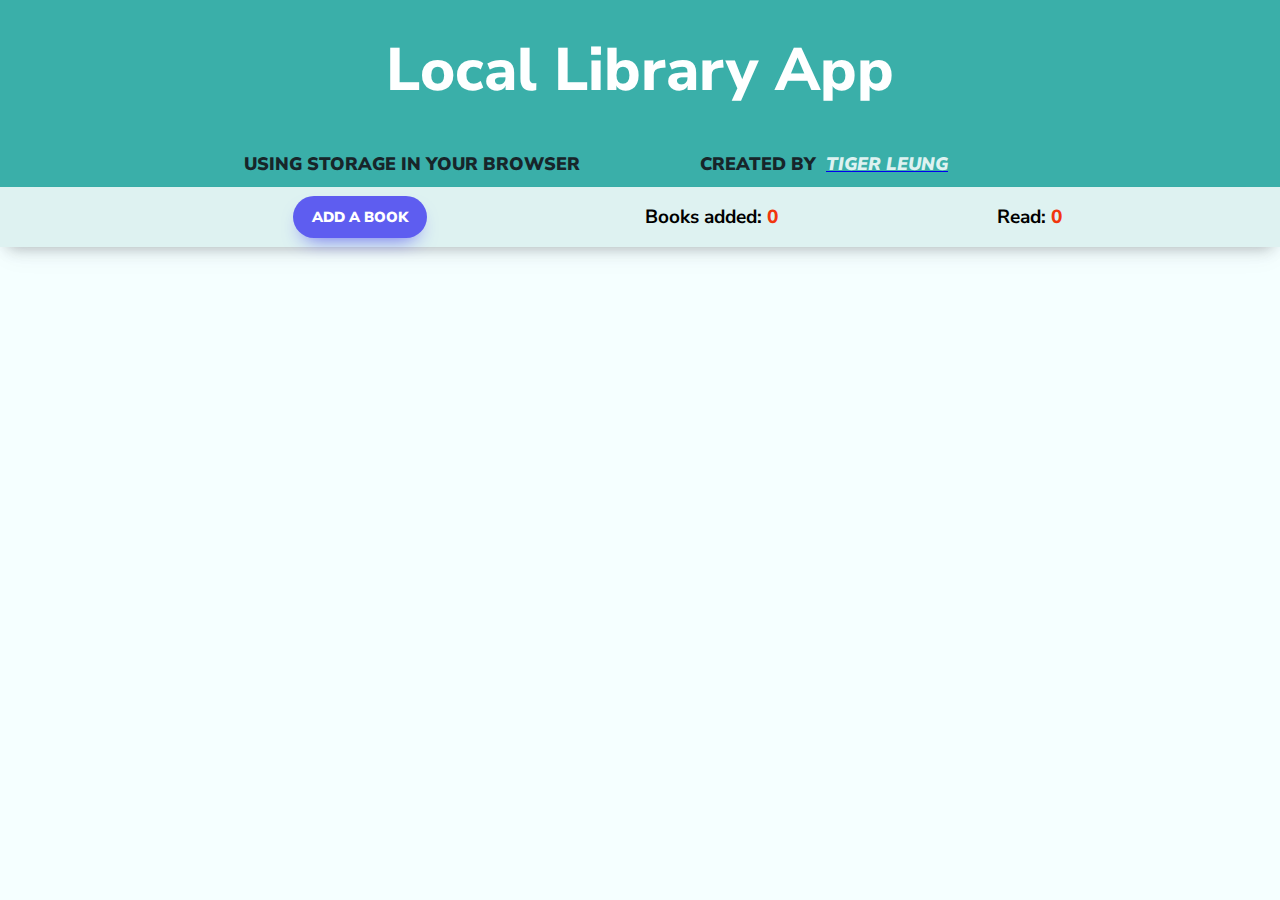
<file: index.html>
<!DOCTYPE html>
<html lang="en">
<head>
  <meta charset="UTF-8">
  <meta http-equiv="X-UA-Compatible" content="IE=edge">
  <meta name="viewport" content="width=device-width, initial-scale=1.0">
  <link rel="stylesheet" href="./style.css">
  <title>Local Lib</title>
</head>
<body>
  <div class="add-book-popup-wrapper" id="popup">
    <div class="popup-heading-wrapper">
      <div class="popup-heading">ADD A BOOK</div>
      <button data-close-button class="close-button">&times;</button>
    </div>
    <div class="popup-form-wrapper">
      <form action="./" methdo="post" data-popup-form>
        <ul>
          <li>
            <label for="title">Title:</label>
            <input data-is-valid-input type="text" id="title" name="title" required>
          </li>
          <li>
            <label for="author">Author:</label>
            <input data-is-valid-input type="text" id="author" name="author" required>
          </li>
          <li>
            <label for="pageNo">No. of Pages:</label>
            <input data-is-valid-input type="number" id="pageNo" name="page_no" required>
          </li>
          <li>
            <label for="date">Publication Date:</label>
            <input data-is-valid-input type="month" id="date" name="publication_date" required>
            <label for="read-status" id="read-status-text">Read?</label>
            <input data-is-valid-input type="checkbox" id="confirmRead" id="read-status-chk" value="Read?">
          </li>
          <li>
            <label for="abstract" id="abstract-heading">Abstract:</label>
            <textarea data-is-valid-input name="abstract" id="abstract-textarea" cols="39" rows="7" required></textarea>
          </li>
          <li>
            <label for="image">Choose a cover:</label>
            <input type="file" data-image-selection>
          </li>
        </ul>
        <p class="submit">
          <button type="submit" value="Add" id="submit-button" class="button-60">Submit</button>
        </p>
      </form>
    </div>
  </div>
  <div class="overlay"></div>
  <div class="body-grid-wrapper">
    <div class="banner">Local Library App</div>
    <div class="description-wrapper">
      <div class="description part-one">USING STORAGE IN YOUR BROWSER</div>
      <div class="description part-two">CREATED BY &nbsp<a href="https://github.com/INll"><em class="description part-three">TIGER LEUNG</em></a></div>  
    </div>
    <div class="main-body">
      <div class="main-functions">
        <div class="button-wrapper">
          <button class="button-34" data-button-target="#popup" role="button"><div class="button-text">ADD A BOOK</div></button>
        </div>
        <div class="stats-wrapper">
          <div class="stat no-of-books">
            Books added:&nbsp
            <div class="important-number number-of-books">0</div>
          </div>
          <div class="stat read-count">
            Read:&nbsp
            <div class="important-number books-read">0</div>
          </div>  
        </div>
      </div>
      <div class="main-display-wrapper">
        <div class="original-template-wrapper" style="display:none"> 
          <div data-template-parentNode class="book-wrapper">
            <div data-book-card class="card read">
              <div class="title placeholder">How to Fail Successfully</div>
              <div class="read-text">READ</div>
              <div class="book-details">
                <img class="cover" src="./cover.jpg" alt="Cover of a book">
                <div class="details-wrapper">
                  <div class="heading-placeholder-wrapper">
                    <div class="sub-heading">AUTHOR:</div>
                    <div class="author detail placeholder">Tiger</div>  
                  </div>
                  <div class="heading-placeholder-wrapper">
                    <div class="sub-heading">PAGE:</div>
                    <div class="no-of-pages detail placeholder">387</div>
                  </div>
                  <div class="heading-placeholder-wrapper">
                    <div class="sub-heading">DATE:</div>
                    <div class="publication-date detail placeholder">Aug 2022</div>
                  </div>
                  <!-- This placeholder makes sure the final nodeList is of length 5, same as formData -->
                  <div class="abstract heading placeholder">ABSTRACT</div>
                </div>
              </div>
              <div class="abstract-wrapper placeholder">
                From Brandon Stosuy, cofounder of the Creative Independent, an interactive guide to navigating disappointments and finding happy accidents in a creative life, filled with advice from artists across disciplines.
              </div>
              <div class="book-buttons">
                <div class="read-button-wrapper">
                  <input data-read-button type="image" class="read function-buttons" src="./open-book-black.png">
                </div>
                <div class="delete-button-wrapper">
                  <input data-delete-button type="image" class="delete function-buttons" src="./bin-black.png">
                </div>
              </div>
            </div>
          </div>
        </div>
      </div>
    </div>
  </div>
</body>
<script src="./script.js"></script>
</html>
</file>
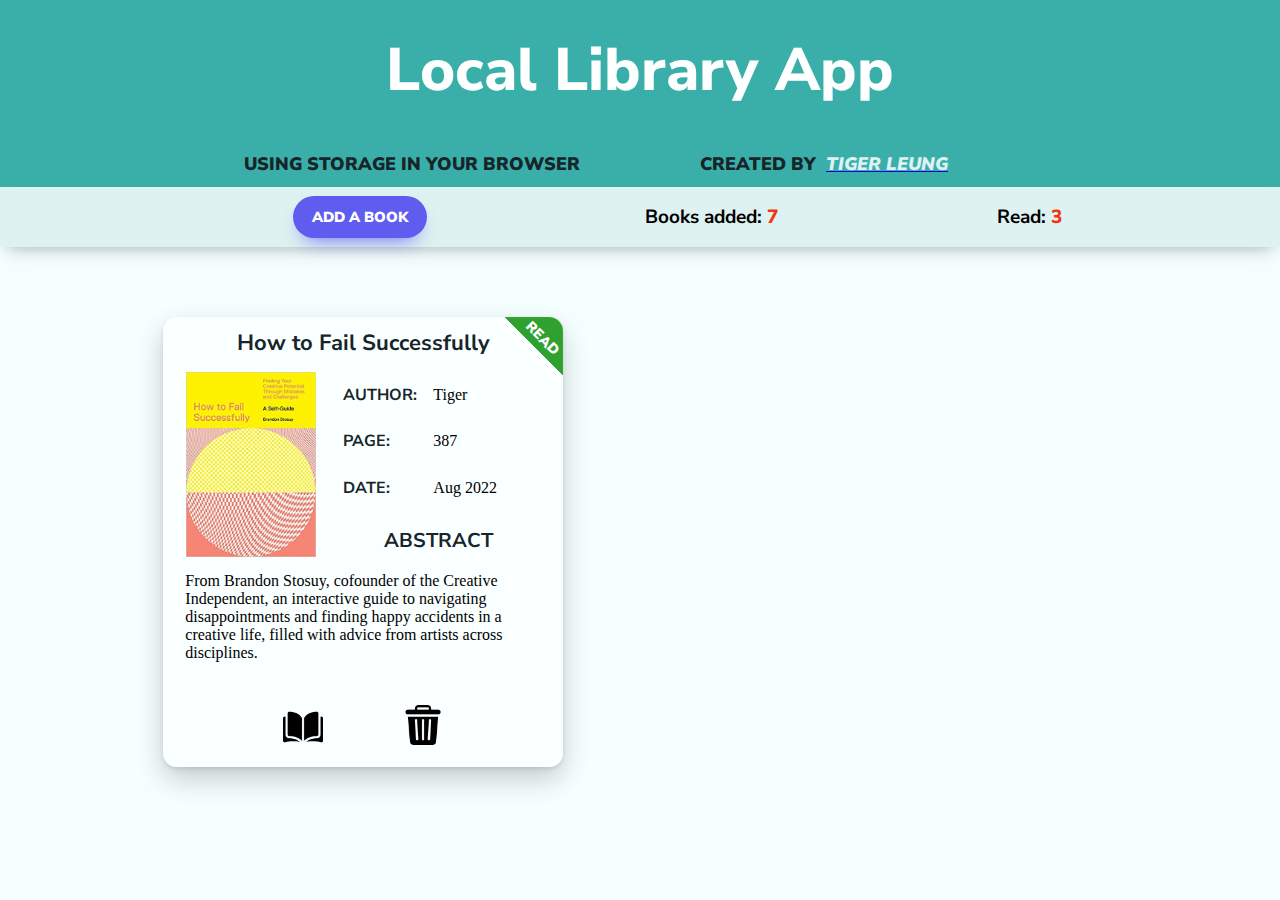
<file: Local Lib.html>
<!DOCTYPE html>
<!-- saved from url=(0094)http://10.0.2.15:5500/?title=ada&author=aefw&page_no=234&publication_date=2022-07&abstract=sdf -->
<html lang="en" style="scroll-behavior: auto;"><head><meta http-equiv="Content-Type" content="text/html; charset=UTF-8">
  
  <meta http-equiv="X-UA-Compatible" content="IE=edge">
  <meta name="viewport" content="width=device-width, initial-scale=1.0">
  <link rel="stylesheet" href="./Local Lib_files/style.css">
  <title>Local Lib</title>
</head>
<body style="scroll-behavior: auto;">
  <div class="add-book-popup-wrapper" id="popup">
    <div class="popup-heading-wrapper">
      <div class="popup-heading">ADD A BOOK</div>
      <button data-close-button="" class="close-button">×</button>
    </div>
    <div class="popup-form-wrapper">
      <form action="http://10.0.2.15:5500/" methdo="post" data-popup-form="">
        <ul>
          <li>
            <label for="title">Title:</label>
            <input data-is-valid-input="" type="text" id="title" name="title" required="" data-com.bitwarden.browser.user-edited="yes">
          </li>
          <li>
            <label for="author">Author:</label>
            <input data-is-valid-input="" type="text" id="author" name="author" required="" data-com.bitwarden.browser.user-edited="yes">
          </li>
          <li>
            <label for="pageNo">No. of Pages:</label>
            <input data-is-valid-input="" type="number" id="pageNo" name="page_no" required="" data-com.bitwarden.browser.user-edited="yes">
          </li>
          <li>
            <label for="date">Publication Date:</label>
            <input data-is-valid-input="" type="month" id="date" name="publication_date" required="" data-com.bitwarden.browser.user-edited="yes">
            <label for="read-status" id="read-status-text">Read?</label>
            <input data-is-valid-input="" type="checkbox" id="confirmRead" value="Read?">
          </li>
          <li>
            <label for="abstract" id="abstract-heading">Abstract:</label>
            <textarea data-is-valid-input="" name="abstract" id="abstract-textarea" cols="39" rows="7" required=""></textarea>
          </li>
          <li>
            <label for="image">Choose a cover:</label>
            <input type="file" data-image-selection="">
          </li>
        </ul>
        <p class="submit">
          <button type="submit" value="Add" id="submit-button" class="button-60">Submit</button>
        </p>
      </form>
    </div>
  </div>
  <div class="overlay"></div>
  <div class="body-grid-wrapper">
    <div class="banner">Local Library App</div>
    <div class="description-wrapper">
      <div class="description part-one">USING STORAGE IN YOUR BROWSER</div>
      <div class="description part-two">CREATED BY &nbsp;<a href="https://github.com/INll"><em class="description part-three">TIGER LEUNG</em></a></div>  
    </div>
    <div class="main-body">
      <div class="main-functions">
        <div class="button-wrapper">
          <button class="button-34" data-button-target="#popup" role="button"><div class="button-text">ADD A BOOK</div></button>
        </div>
        <div class="stats-wrapper">
          <div class="stat no-of-books">
            Books added:&nbsp;
            <div class="important-number">7</div>
          </div>
          <div class="stat read-count">
            Read:&nbsp;
            <div class="important-number">3</div>
          </div>  
        </div>
      </div>
      <div class="book-display-wrapper">  
        <div data-book-card="" class="card read">
          <div class="title">How to Fail Successfully</div>
          <div class="read-text">READ</div>
          <div class="book-details">
            <img class="cover" src="./Local Lib_files/cover.jpg" alt="Cover of a book">
            <div class="details-wrapper">
              <div class="author detail"><div class="sub-heading">AUTHOR:</div>Tiger</div>
              <div class="no-of-pages detail"><div class="sub-heading">PAGE:</div>387</div>
              <div class="publication-date detail"><div class="sub-heading">DATE:</div>Aug 2022</div>
              <div class="abstract heading">ABSTRACT</div>
            </div>
          </div>
          <div class="abstract-wrapper">
            From Brandon Stosuy, cofounder of the Creative Independent, an interactive guide to navigating disappointments and finding happy accidents in a creative life, filled with advice from artists across disciplines.
          </div>
          <div class="book-buttons">
            <div class="read-button-wrapper">
              <input data-read-button="" type="image" class="read function-buttons" src="./Local Lib_files/open-book-black.png">
            </div>
            <div class="delete-button-wrapper">
              <input data-delete-button="" type="image" class="delete function-buttons" src="./Local Lib_files/bin-black.png">
            </div>
          </div>
        </div>
      </div>
    </div>
  </div>
<!-- Code injected by live-server -->
<script type="text/javascript">
	// <![CDATA[  <-- For SVG support
	if ('WebSocket' in window) {
		(function () {
			function refreshCSS() {
				var sheets = [].slice.call(document.getElementsByTagName("link"));
				var head = document.getElementsByTagName("head")[0];
				for (var i = 0; i < sheets.length; ++i) {
					var elem = sheets[i];
					var parent = elem.parentElement || head;
					parent.removeChild(elem);
					var rel = elem.rel;
					if (elem.href && typeof rel != "string" || rel.length == 0 || rel.toLowerCase() == "stylesheet") {
						var url = elem.href.replace(/(&|\?)_cacheOverride=\d+/, '');
						elem.href = url + (url.indexOf('?') >= 0 ? '&' : '?') + '_cacheOverride=' + (new Date().valueOf());
					}
					parent.appendChild(elem);
				}
			}
			var protocol = window.location.protocol === 'http:' ? 'ws://' : 'wss://';
			var address = protocol + window.location.host + window.location.pathname + '/ws';
			var socket = new WebSocket(address);
			socket.onmessage = function (msg) {
				if (msg.data == 'reload') window.location.reload();
				else if (msg.data == 'refreshcss') refreshCSS();
			};
			if (sessionStorage && !sessionStorage.getItem('IsThisFirstTime_Log_From_LiveServer')) {
				console.log('Live reload enabled.');
				sessionStorage.setItem('IsThisFirstTime_Log_From_LiveServer', true);
			}
		})();
	}
	else {
		console.error('Upgrade your browser. This Browser is NOT supported WebSocket for Live-Reloading.');
	}
	// ]]>
</script>
<script src="./Local Lib_files/script.js"></script>
</body></html>
</file>
<file: style.css>
@import url('https://fonts.googleapis.com/css2?family=Bree+Serif&family=Nunito+Sans:ital,wght@0,200;0,300;0,400;0,600;0,700;0,800;0,900;1,200;1,300;1,400;1,600;1,700;1,800;1,900&display=swap');

* {
  margin: 0; padding: 0; border: 0;
  box-sizing: border-box;
}

html, body {
  min-height: 100vh;
}

.body-grid-wrapper {
  display: grid;
  grid-template-rows: 140px 47px 1fr;
  height: 100vh;
}

.banner {
  display: flex;
  justify-content: center;
  align-items: center;
  font-family: 'Nunito Sans', sans-serif;
  font-size: 60px;
  font-weight: 800;
  color: #FEFFFF;
  background-color: #3AAfA9;
}

.description-wrapper {
  display: grid;
  grid-template-columns: 1fr 1fr;
  width: 100vw;
  gap: 120px;
  background-color: #3AAfA9;
}

.description {
  display: flex;
  align-items: center;
  font-family: 'Nunito Sans', sans-serif;
  color: #17252a;
  font-weight: 900;
  font-size: 18px;
}

.part-one{
  justify-content: flex-end;
  margin: 0 0px 0 0;
}

.part-two{
  justify-content: flex-start;
  margin: 0 0 0 0px;
}

.part-three{
  color: #DEF2F1;
}

.main-body{
  display: grid;
  grid-template-rows: 60px 1fr;
  background-color: #f5ffff;
}

.main-functions{
  display: grid;
  grid-template-columns: 1fr 2fr;
  background-color: #DEF2F1;
}

.new-book{
  display: flex;
  justify-content: flex-end;
  align-items: center;
}

.main-functions{
  box-shadow: rgba(50, 50, 93, 0.05) 0px 13px 27px -5px, rgba(0, 0, 0, 0.3) 0px 8px 16px -8px;}

.button-wrapper{
  display: flex;
  justify-content: flex-end;
  align-items: center;
}

.stats-wrapper{
  display: flex;
  justify-content: space-evenly;
}

.stat{
  display: flex;
  align-items: center;
  font-family: 'Nunito Sans', sans-serif;
  font-size: 19px;
  font-weight: 700;
}

.important-number{
  color: #F1360E;
  font-weight: 800;
}

.button-text{
  font-size: 14.5px;
  font-family: 'Nunito Sans', sans-serif;
  font-weight: 900;
  margin: 1px;
}

/* Imported from getcsscan.com */
/* All credits go to respective owners, I DO NOT own this design */
.button-34 {
  background: #5E5DF0;
  border-radius: 999px;
  box-shadow: #5E5DF0 0 10px 20px -10px;
  box-sizing: border-box;
  color: #FFFFFF;
  cursor: pointer;
  font-family: Inter,Helvetica,"Apple Color Emoji","Segoe UI Emoji",NotoColorEmoji,"Noto Color Emoji","Segoe UI Symbol","Android Emoji",EmojiSymbols,-apple-system,system-ui,"Segoe UI",Roboto,"Helvetica Neue","Noto Sans",sans-serif;
  font-size: 16px;
  font-weight: 700;
  line-height: 24px;
  opacity: 1;
  outline: 0 solid transparent;
  padding: 8px 18px;
  user-select: none;
  -webkit-user-select: none;
  touch-action: manipulation;
  width: fit-content;
  word-break: break-word;
  border: 0;
  transition: all .1s ease-in-out;
}

.button-34:active{
  transform: translateY(2px);
}

.main-display-wrapper{
  display: grid;
  grid-template-columns: repeat(auto-fill, 400px);
  grid-template-rows: repeat(auto-fill, 450px);
  justify-content: space-evenly;
  margin: 70px 70px 0 70px;
  gap: 60px;
}


.heading-placeholder-wrapper{
  display: grid;
  grid-template-columns: 90px 1fr;
  align-items: center;
}

.card{
  display: grid;
  position: relative;
  grid-template-rows: 40px 180px 150px 50px;
  border-radius: 14px;
  padding: 15px;
  width: 400px;
  background-color: #faffff;
  box-shadow: rgba(0, 0, 0, 0.2) 0px 12px 28px 0px, rgba(0, 0, 0, 0.1) 0px 2px 4px 0px, rgba(255, 255, 255, 0.05) 0px 0px 0px 1px inset;
}

.read{
  background: linear-gradient(45deg, #faffff 560px, rgb(47, 161, 47) 12px 100%)
}

.title{
  display: grid;
  color: #17252a;
  font-family: 'Nunito Sans', sans-serif;
  font-size: 22px;
  font-weight: 700;
  justify-content: center;
  margin: -4px 0 0 0;
}

.read-text{
  position: absolute;
  transform: rotate(45deg);
  font-family: 'Nunito Sans', sans-serif;
  color: white;
  font-size: 14px;
  font-weight: 900;
  right: 0px;
  top: 12px;
}

.cover{
  width: 70%;
  height: auto;
  margin: 0 0 0 8px;
}

.book-details{
  display: grid;
  grid-template-columns: 1fr 1fr;
}

.details-wrapper{
  display: grid;
  grid-template-rows: repeat(4, 1fr);
  margin: 0 0 0 -20px;
}

/* .detail{
  display: grid;
  grid-template-columns: 90px 1fr;
  align-items: center;
} */

.sub-heading{
  font-family: 'Nunito Sans', sans-serif;
  color: #17252a;
  font-weight: 700;
}

.heading{
  display: grid;
  color: #17252a;
  font-family: 'Nunito Sans', sans-serif;
  justify-content: center;
  align-items: end;
  margin: 0 15px 3px 0;
  font-weight: 700;
  font-size: 20px;
}

.abstract-wrapper{
  margin: 20px 0px 0px 7px;
}

.book-buttons{
  display: grid;
  align-items: center;
  grid-template-columns: repeat(2, 1fr);
  gap: 80px;
}

.read-button-wrapper{
  display: flex;
  justify-content: flex-end;
}

.function-buttons{
  width: 40px;
  transition: all .1s ease-in-out;
}

.function-buttons:hover{
  transform: translateY(-3px);
}

.function-buttons:active{
  transition: all .01s linear;
  transform: translateY(.25px);
}

/* The following format the popup */
input[type=number]::-webkit-inner-spin-button, 
input[type=number]::-webkit-outer-spin-button { 
  -webkit-appearance: none; 
  margin: 0; 
}

ul {
  list-style: none;
  padding: 0 10px 10px 10px;
}

.add-book-popup-wrapper{
  position: fixed;
  top: 50%;
  left: 50%;
  transform: translate(-50%, -50%) scale(0);
  border: 1px solid black;
  border-radius: 12px;
  z-index: 10;
  background-color: #faffff;
  width: 550px;
  max-width: 60%;
}

/* Display popup */
.add-book-popup-wrapper.active{
  transform: translate(-50%, -50%) scale(1);
}

.popup-heading-wrapper{
  display: flex;
  justify-content: center;
  padding: 10px 10px 0 10px;
  position: relative;
}

.close-button{
  position: absolute;
  background: white;
  margin: 0 0 0 500px;
  font-size: 1.2rem;
  font-weight: bold;
}

form > ul > li {
  display: flex;
  margin: 10px 10px;
}

.popup-heading{
  font-size: 18px;
  font-weight: 900;
  font-family: 'Nunito Sans', sans-serif;
}

form > ul > li > label{
  width: 35%;
  align-self: center;
  font-size: 15px;
  font-weight: bold;
  font-family: 'Nunito Sans', sans-serif;
}

#read-status-text{
  width: 30px;
  margin: 0 0 0 40px;
}

#abstract-heading{
  align-self: start;
}

#abstract-textarea{
  padding: 2px 0 0 3px;
  border: solid 1px black;
  border-radius: 3px;
}

/* Allow form inputs to take up remaining horizontal space */
form > ul > li > input{
  flex-grow: 1;
  padding: 5px 10px;
  border: solid 1px black;
  border-radius: 3px;
}

input[type="file"]{
  border: 0;
  padding: 3px 0;
}

label[for="image"]::after{
  content: '(To Be Supported)';
  display: block;
  font-size: 11px;
  font-weight: 900;
  color: grey;
}

/* Date input does not need flew-grow */
#date{
  flex-grow: 0;
}

p.submit{
  display: grid;
  justify-content: center;
  padding: 0 0 20px 0;
}

/* CSS */
.button-60 {
  align-items: center;
  appearance: none;
  background-color: #fff;
  border: 1px solid #383838;
  border-radius: .375em;
  box-shadow: none;
  box-sizing: border-box;
  color: #363636;
  cursor: pointer;
  display: inline-flex;
  font-family: 'Nunito Sans', sans-serif;
  font-weight: 700;
  font-size: 15px;
  height: 32px;
  width: 100px;
  justify-content: center;
  line-height: 1.5;
  padding: 5px 0 0 0;
  position: relative;
  text-align: center;
  user-select: none;
  -webkit-user-select: none;
  touch-action: manipulation;
  vertical-align: top;
  white-space: nowrap;
}

.button-60:active {
  border-color: #4a4a4a;
  outline: 0;
}

.button-60:focus {
  border-color: #485fc7;
  outline: 0;
}

.button-60:hover {
  border-color: #b5b5b5;
}

.button-60:focus:not(:active) {
  box-shadow: rgba(72, 95, 199, .25);
}

div.overlay{
  position: fixed;
  opacity: 0;
  top: 0;
  left: 0;
  right: 0;
  bottom: 0;
  background-color: rgba(0, 0, 0, .25);
  z-index: 9;  /* The pop-up is of 10*/
  pointer-events: none;  /* This allows clicking when the overlay's inactive */
}

div.overlay.active{
  /* Prevent clicking and dim background when the overlay's active */
  pointer-events: all; /* Capture all events so you can't click through */
  opacity: 1;
}
</file>
<file: Local Lib_files/style.css>
@import url('https://fonts.googleapis.com/css2?family=Bree+Serif&family=Nunito+Sans:ital,wght@0,200;0,300;0,400;0,600;0,700;0,800;0,900;1,200;1,300;1,400;1,600;1,700;1,800;1,900&display=swap');

* {
  margin: 0; padding: 0; border: 0;
  box-sizing: border-box;
}

html, body {
  min-height: 100vh;
}

.body-grid-wrapper {
  display: grid;
  grid-template-rows: 140px 47px 1fr;
  height: 100vh;
}

.banner {
  display: flex;
  justify-content: center;
  align-items: center;
  font-family: 'Nunito Sans', sans-serif;
  font-size: 60px;
  font-weight: 800;
  color: #FEFFFF;
  background-color: #3AAfA9;
}

.description-wrapper {
  display: grid;
  grid-template-columns: 1fr 1fr;
  width: 100vw;
  gap: 120px;
  background-color: #3AAfA9;
}

.description {
  display: flex;
  align-items: center;
  font-family: 'Nunito Sans', sans-serif;
  color: #17252a;
  font-weight: 900;
  font-size: 18px;
}

.part-one{
  justify-content: flex-end;
  margin: 0 0px 0 0;
}

.part-two{
  justify-content: flex-start;
  margin: 0 0 0 0px;
}

.part-three{
  color: #DEF2F1;
}

.main-body{
  display: grid;
  grid-template-rows: 60px 1fr;
  background-color: #f5ffff;
}

.main-functions{
  display: grid;
  grid-template-columns: 1fr 2fr;
  background-color: #DEF2F1;
}

.new-book{
  display: flex;
  justify-content: flex-end;
  align-items: center;
}

.main-functions{
  box-shadow: rgba(50, 50, 93, 0.05) 0px 13px 27px -5px, rgba(0, 0, 0, 0.3) 0px 8px 16px -8px;}

.button-wrapper{
  display: flex;
  justify-content: flex-end;
  align-items: center;
}

.stats-wrapper{
  display: flex;
  justify-content: space-evenly;
}

.stat{
  display: flex;
  align-items: center;
  font-family: 'Nunito Sans', sans-serif;
  font-size: 19px;
  font-weight: 700;
}

.important-number{
  color: #F1360E;
  font-weight: 800;
}

.button-text{
  font-size: 14.5px;
  font-family: 'Nunito Sans', sans-serif;
  font-weight: 900;
  margin: 1px;
}

/* Imported from getcsscan.com */
/* All credits go to respective owners, I DO NOT own this design */
.button-34 {
  background: #5E5DF0;
  border-radius: 999px;
  box-shadow: #5E5DF0 0 10px 20px -10px;
  box-sizing: border-box;
  color: #FFFFFF;
  cursor: pointer;
  font-family: Inter,Helvetica,"Apple Color Emoji","Segoe UI Emoji",NotoColorEmoji,"Noto Color Emoji","Segoe UI Symbol","Android Emoji",EmojiSymbols,-apple-system,system-ui,"Segoe UI",Roboto,"Helvetica Neue","Noto Sans",sans-serif;
  font-size: 16px;
  font-weight: 700;
  line-height: 24px;
  opacity: 1;
  outline: 0 solid transparent;
  padding: 8px 18px;
  user-select: none;
  -webkit-user-select: none;
  touch-action: manipulation;
  width: fit-content;
  word-break: break-word;
  border: 0;
  transition: all .1s ease-in-out;
}

.button-34:active{
  transform: translateY(2px);
}

.book-display-wrapper{
  display: grid;
  grid-template-columns: repeat(auto-fill, 400px);
  grid-template-rows: repeat(auto-fill, 450px);
  justify-content: space-evenly;
  margin: 70px 70px 0 70px;
  gap: 60px;
}

.card{
  display: grid;
  position: relative;
  grid-template-rows: 40px 180px 150px 50px;
  border-radius: 14px;
  padding: 15px;
  width: 400px;
  background-color: #faffff;
  box-shadow: rgba(0, 0, 0, 0.2) 0px 12px 28px 0px, rgba(0, 0, 0, 0.1) 0px 2px 4px 0px, rgba(255, 255, 255, 0.05) 0px 0px 0px 1px inset;
}

.read{
  background: linear-gradient(45deg, #faffff 560px, rgb(47, 161, 47) 12px 100%)
}

.title{
  display: grid;
  color: #17252a;
  font-family: 'Nunito Sans', sans-serif;
  font-size: 22px;
  font-weight: 700;
  justify-content: center;
  margin: -4px 0 0 0;
}

.read-text{
  position: absolute;
  transform: rotate(45deg);
  font-family: 'Nunito Sans', sans-serif;
  color: white;
  font-size: 14px;
  font-weight: 900;
  right: 0px;
  top: 12px;
}

.cover{
  width: 70%;
  height: auto;
  margin: 0 0 0 8px;
}

.book-details{
  display: grid;
  grid-template-columns: 1fr 1fr;
}

.details-wrapper{
  display: grid;
  grid-template-rows: repeat(4, 1fr);
  margin: 0 0 0 -20px;
}

.detail{
  display: grid;
  grid-template-columns: 90px 1fr;
  align-items: center;
}

.sub-heading{
  font-family: 'Nunito Sans', sans-serif;
  color: #17252a;
  font-weight: 700;
}

.heading{
  display: grid;
  color: #17252a;
  font-family: 'Nunito Sans', sans-serif;
  justify-content: center;
  align-items: end;
  margin: 0 15px 3px 0;
  font-weight: 700;
  font-size: 20px;
}

.abstract-wrapper{
  margin: 20px 0px 0px 7px;
}

.book-buttons{
  display: grid;
  align-items: center;
  grid-template-columns: repeat(2, 1fr);
  gap: 80px;
}

.read-button-wrapper{
  display: flex;
  justify-content: flex-end;
}

.function-buttons{
  width: 40px;
  transition: all .1s ease-in-out;
}

.function-buttons:hover{
  transform: translateY(-3px);
}

.function-buttons:active{
  transition: all .01s linear;
  transform: translateY(.25px);
}

/* The following format the popup */
input[type=number]::-webkit-inner-spin-button, 
input[type=number]::-webkit-outer-spin-button { 
  -webkit-appearance: none; 
  margin: 0; 
}

ul {
  list-style: none;
  padding: 0 10px 10px 10px;
}

.add-book-popup-wrapper{
  position: fixed;
  top: 50%;
  left: 50%;
  transform: translate(-50%, -50%) scale(0);
  border: 1px solid black;
  border-radius: 12px;
  z-index: 10;
  background-color: #faffff;
  width: 550px;
  max-width: 60%;
}

/* Display popup */
.add-book-popup-wrapper.active{
  transform: translate(-50%, -50%) scale(1);
}

.popup-heading-wrapper{
  display: flex;
  justify-content: center;
  padding: 10px 10px 0 10px;
  position: relative;
}

.close-button{
  position: absolute;
  background: white;
  margin: 0 0 0 500px;
  font-size: 1.2rem;
  font-weight: bold;
}

form > ul > li {
  display: flex;
  margin: 10px 10px;
}

.popup-heading{
  font-size: 18px;
  font-weight: 900;
  font-family: 'Nunito Sans', sans-serif;
}

form > ul > li > label{
  width: 35%;
  align-self: center;
  font-size: 15px;
  font-weight: bold;
  font-family: 'Nunito Sans', sans-serif;
}

#read-status-text{
  width: 30px;
  margin: 0 0 0 40px;
}

#abstract-heading{
  align-self: start;
}

#abstract-textarea{
  padding: 2px 0 0 3px;
  border: solid 1px black;
  border-radius: 3px;
}

/* Allow form inputs to take up remaining horizontal space */
form > ul > li > input{
  flex-grow: 1;
  padding: 5px 10px;
  border: solid 1px black;
  border-radius: 3px;
}

input[type="file"]{
  border: 0;
  padding: 3px 0;
}

label[for="image"]::after{
  content: '(To Be Supported)';
  display: block;
  font-size: 11px;
  font-weight: 900;
  color: grey;
}

/* Date input does not need flew-grow */
#date{
  flex-grow: 0;
}

p.submit{
  display: grid;
  justify-content: center;
  padding: 0 0 20px 0;
}

/* CSS */
.button-60 {
  align-items: center;
  appearance: none;
  background-color: #fff;
  border: 1px solid #383838;
  border-radius: .375em;
  box-shadow: none;
  box-sizing: border-box;
  color: #363636;
  cursor: pointer;
  display: inline-flex;
  font-family: 'Nunito Sans', sans-serif;
  font-weight: 700;
  font-size: 15px;
  height: 32px;
  width: 100px;
  justify-content: center;
  line-height: 1.5;
  padding: 5px 0 0 0;
  position: relative;
  text-align: center;
  user-select: none;
  -webkit-user-select: none;
  touch-action: manipulation;
  vertical-align: top;
  white-space: nowrap;
}

.button-60:active {
  border-color: #4a4a4a;
  outline: 0;
}

.button-60:focus {
  border-color: #485fc7;
  outline: 0;
}

.button-60:hover {
  border-color: #b5b5b5;
}

.button-60:focus:not(:active) {
  box-shadow: rgba(72, 95, 199, .25);
}

div.overlay{
  position: fixed;
  opacity: 0;
  top: 0;
  left: 0;
  right: 0;
  bottom: 0;
  background-color: rgba(0, 0, 0, .25);
  z-index: 9;  /* The pop-up is of 10*/
  pointer-events: none;  /* This allows clicking when the overlay's inactive */
}

div.overlay.active{
  /* Prevent clicking and dim background when the overlay's active */
  pointer-events: all; /* Capture all events so you can't click through */
  opacity: 1;
}
</file>
